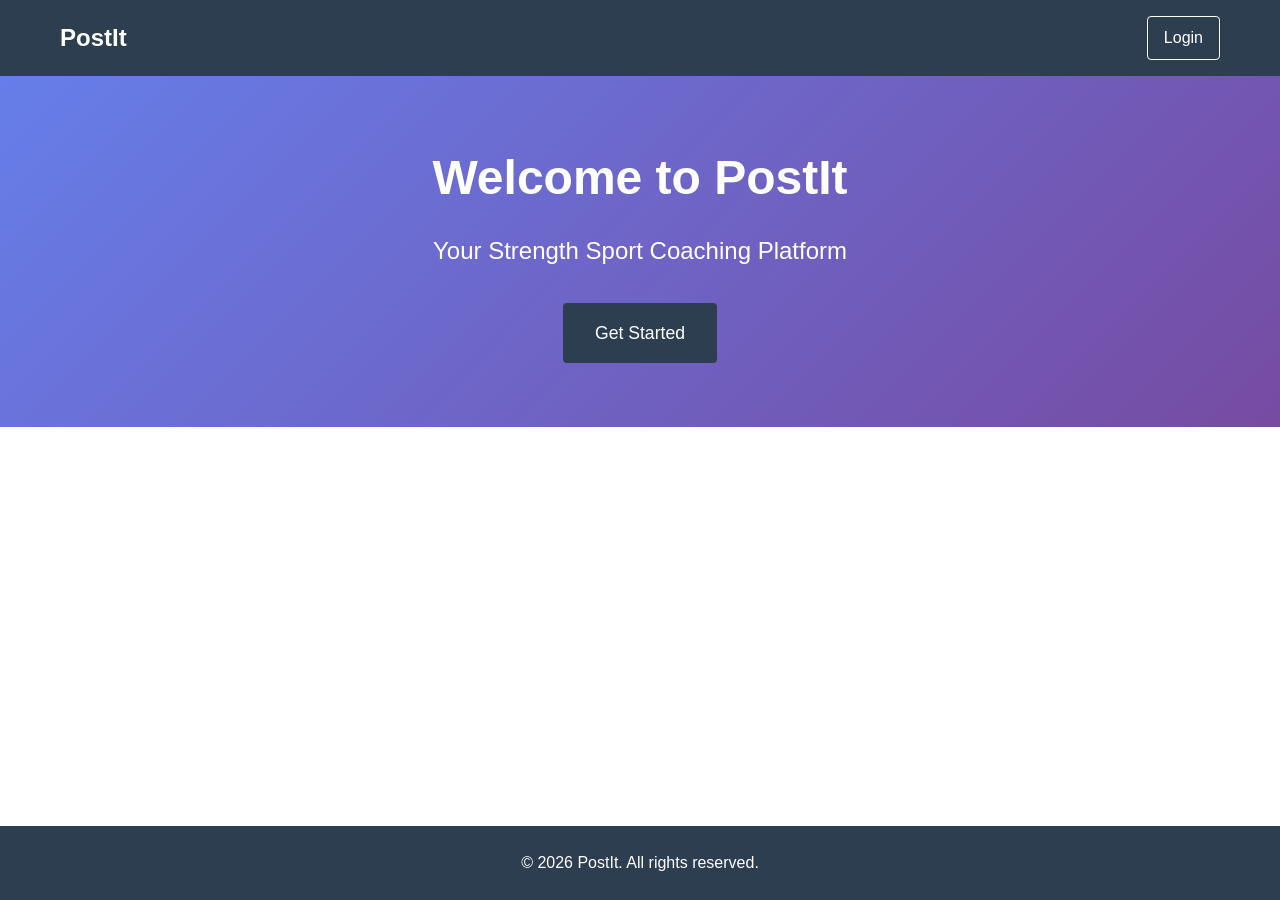
<file: index.html>
<!DOCTYPE html>
<html lang="en">
<head>
    <meta charset="UTF-8">
    <meta name="viewport" content="width=device-width, initial-scale=1.0">
    <title>PostIt - Strength Sport Coaching</title>
    <link rel="stylesheet" href="styles.css">
</head>
<body>
    <header>
        <nav class="navbar">
            <div class="container">
                <div class="logo">
                    <h1>PostIt</h1>
                </div>
                <div class="nav-links">
                    <a href="login.html" class="btn-login">Login</a>
                </div>
            </div>
        </nav>
    </header>

    <main>
        <section class="hero">
            <div class="container">
                <h2>Welcome to PostIt</h2>
                <p>Your Strength Sport Coaching Platform</p>
                <a href="login.html" class="btn-primary">Get Started</a>
            </div>
        </section>
    </main>

    <footer>
        <div class="container">
            <p>&copy; 2026 PostIt. All rights reserved.</p>
        </div>
    </footer>
</body>
</html>
</file>
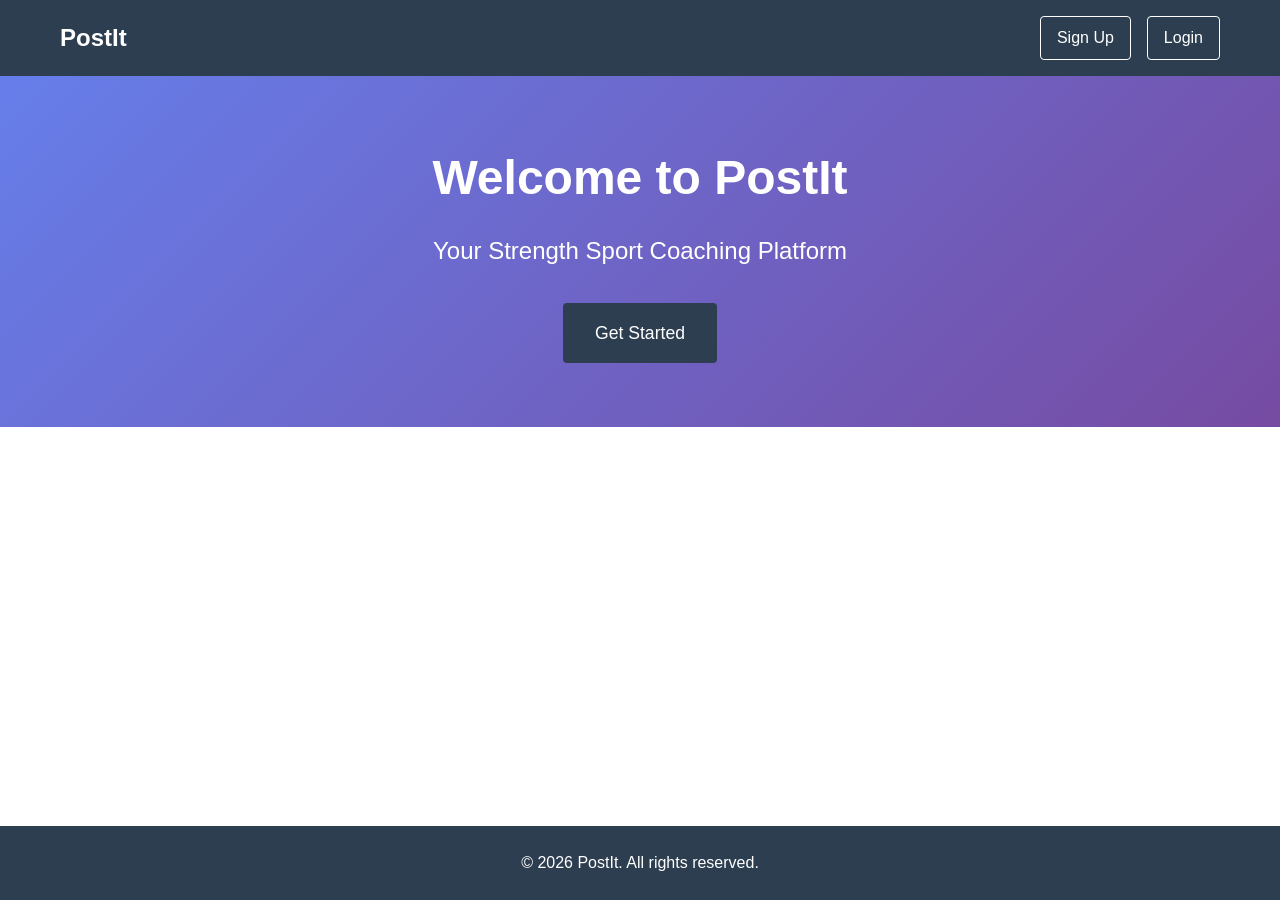
<file: public/index.html>
<!DOCTYPE html>
<html lang="en">
<head>
    <meta charset="UTF-8">
    <meta name="viewport" content="width=device-width, initial-scale=1.0">
    <title>PostIt - Strength Sport Coaching</title>
    <link rel="stylesheet" href="styles.css">
</head>
<body>
    <header>
        <nav class="navbar">
            <div class="container">
                <div class="logo">
                    <h1>PostIt</h1>
                </div>
                <div class="nav-links">
                    <a href="signup.html" class="btn-login">Sign Up</a>
                    <a href="login.html" class="btn-login">Login</a>
                </div>
            </div>
        </nav>
    </header>

    <main>
        <section class="hero">
            <div class="container">
                <h2>Welcome to PostIt</h2>
                <p>Your Strength Sport Coaching Platform</p>
                <a href="signup.html" class="btn-primary">Get Started</a>
            </div>
        </section>
    </main>

    <footer>
        <div class="container">
            <p>&copy; 2026 PostIt. All rights reserved.</p>
        </div>
    </footer>
</body>
</html>
</file>
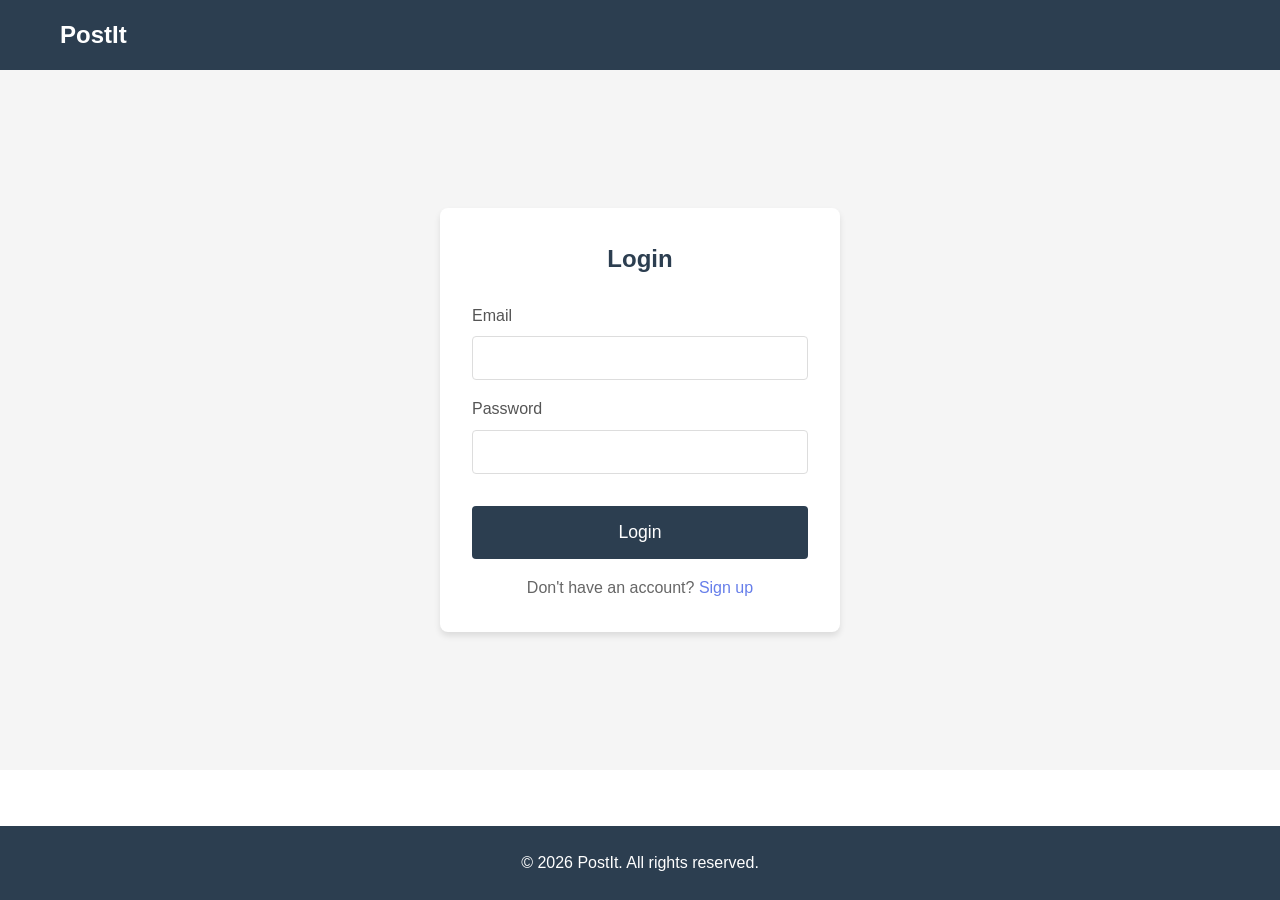
<file: login.html>
<!DOCTYPE html>
<html lang="en">
<head>
    <meta charset="UTF-8">
    <meta name="viewport" content="width=device-width, initial-scale=1.0">
    <title>Login - PostIt</title>
    <link rel="stylesheet" href="styles.css">
</head>
<body>
    <header>
        <nav class="navbar">
            <div class="container">
                <div class="logo">
                    <a href="index.html"><h1>PostIt</h1></a>
                </div>
            </div>
        </nav>
    </header>

    <main>
        <section class="login-section">
            <div class="login-container">
                <h2>Login</h2>
                <form id="loginForm" class="login-form">
                    <div class="form-group">
                        <label for="email">Email</label>
                        <input type="email" id="email" name="email" required>
                    </div>
                    <div class="form-group">
                        <label for="password">Password</label>
                        <input type="password" id="password" name="password" required>
                    </div>
                    <button type="submit" class="btn-primary">Login</button>
                </form>
                <p class="signup-link">Don't have an account? <a href="#">Sign up</a></p>
            </div>
        </section>
    </main>

    <footer>
        <div class="container">
            <p>&copy; 2026 PostIt. All rights reserved.</p>
        </div>
    </footer>

    <script src="login.js"></script>
</body>
</html>
</file>
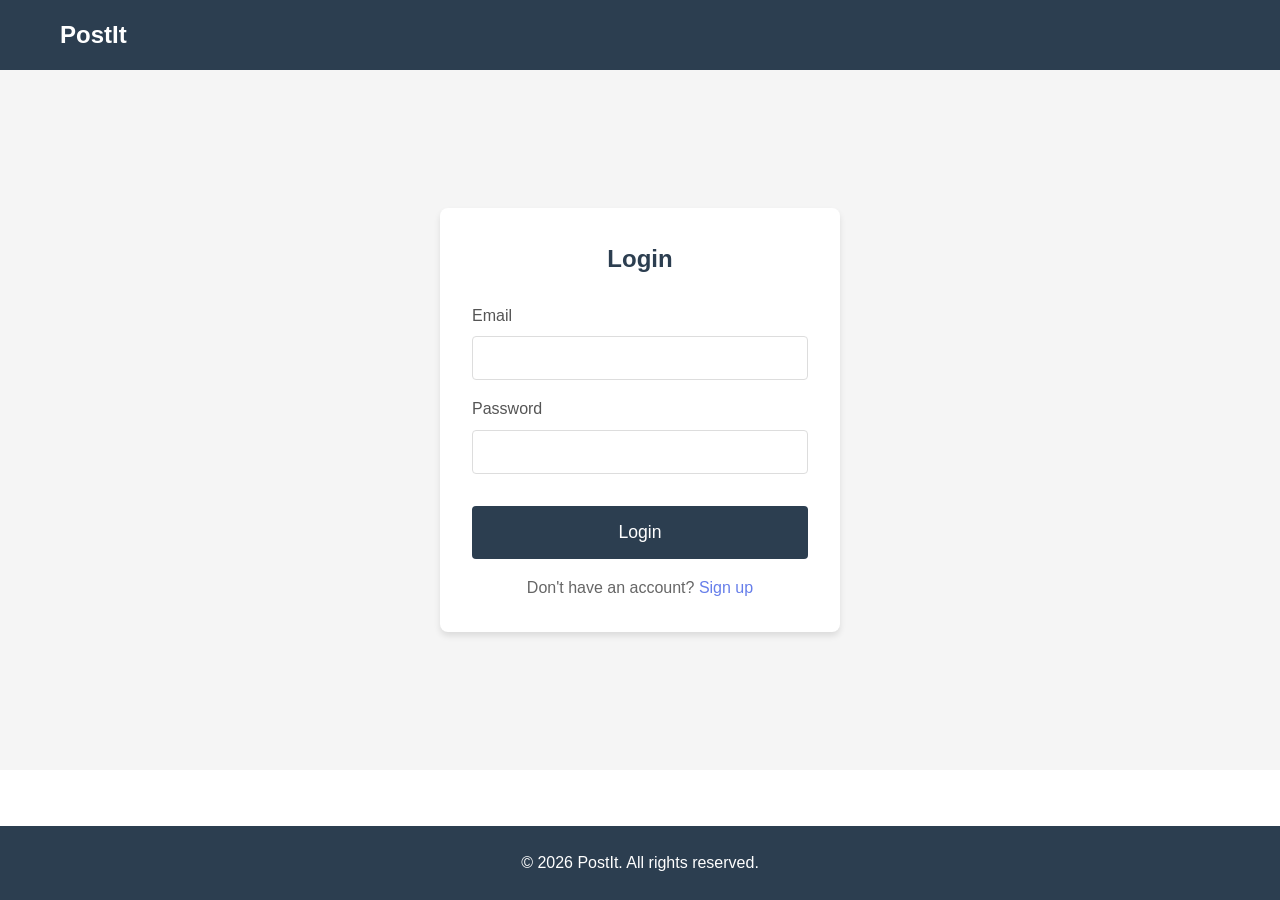
<file: public/athlete-dashboard.html>
<!DOCTYPE html>
<html lang="en">
<head>
    <meta charset="UTF-8">
    <meta name="viewport" content="width=device-width, initial-scale=1.0">
    <title>Athlete Dashboard - PostIt</title>
    <link rel="stylesheet" href="styles.css">
</head>
<body>
    <header>
        <nav class="navbar">
            <div class="container">
                <div class="logo">
                    <h1>PostIt - Athlete</h1>
                </div>
                <div class="nav-links">
                    <span id="userName"></span>
                    <button id="logoutBtn" class="btn-logout" style="background: #e74c3c; color: white; border: none; padding: 0.5rem 1rem; border-radius: 4px; cursor: pointer; margin-left: 1rem;">Logout</button>
                </div>
            </div>
        </nav>
    </header>

    <main>
        <section class="hero">
            <div class="container">
                <h2>Athlete Dashboard</h2>
                <p>Welcome to your training dashboard!</p>
                <div style="background: white; padding: 2rem; border-radius: 8px; margin-top: 2rem;">
                    <p style="color: #7f8c8d; font-style: italic;">This page will display your training programs, progress, and feedback.</p>
                </div>
            </div>
        </section>
    </main>

    <footer>
        <div class="container">
            <p>&copy; 2026 PostIt. All rights reserved.</p>
        </div>
    </footer>

    <script>
        // Check authentication
        const authToken = localStorage.getItem('auth_token');
        const user = JSON.parse(localStorage.getItem('user') || '{}');

        if (!authToken || !user.id) {
            window.location.href = 'login.html';
        }

        // Check if user has athlete role
        if (user.role !== 'athlete') {
            window.location.href = 'role-selection.html';
        }

        // Display user name
        document.getElementById('userName').textContent = user.name;

        // Logout functionality
        document.getElementById('logoutBtn').addEventListener('click', async function() {
            try {
                await fetch('/api/logout', {
                    method: 'POST',
                    headers: {
                        'Authorization': `Bearer ${authToken}`,
                        'Accept': 'application/json'
                    }
                });
            } catch (error) {
                console.error('Logout error:', error);
            }

            localStorage.removeItem('auth_token');
            localStorage.removeItem('user');
            window.location.href = 'login.html';
        });
    </script>
</body>
</html>
</file>
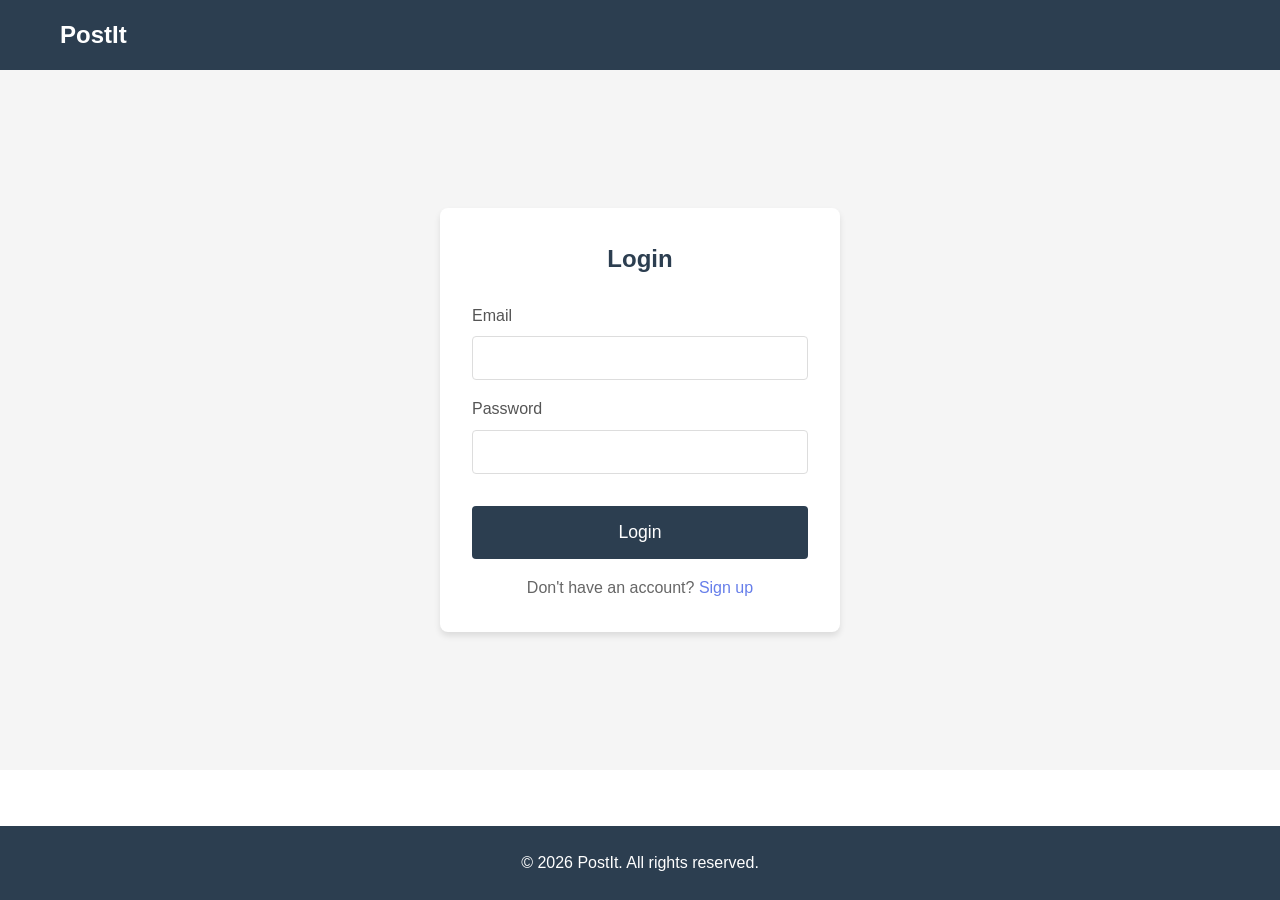
<file: public/coach-athletes.html>
<!DOCTYPE html>
<html lang="en">
<head>
    <meta charset="UTF-8">
    <meta name="viewport" content="width=device-width, initial-scale=1.0">
    <title>Athletes - PostIt</title>
    <link rel="stylesheet" href="styles.css">
    <link rel="stylesheet" href="coach-styles.css">
</head>
<body>
    <header>
        <nav class="navbar">
            <div class="container">
                <div class="logo">
                    <h1>PostIt - Coach</h1>
                </div>
                <div class="nav-links">
                    <span id="userName"></span>
                    <button id="logoutBtn" class="btn-logout">Logout</button>
                </div>
            </div>
        </nav>
    </header>

    <div class="dashboard-container">
        <aside class="sidebar">
            <nav class="sidebar-nav">
                <a href="coach-dashboard.html" class="nav-item">
                    <span>Overview</span>
                </a>
                <a href="coach-athletes.html" class="nav-item active">
                    <span>Athletes</span>
                </a>
                <a href="coach-programs.html" class="nav-item">
                    <span>Program Templates</span>
                </a>
                <a href="coach-exercises.html" class="nav-item">
                    <span>Exercises</span>
                </a>
            </nav>
        </aside>

        <main class="main-content">
            <div class="content-header">
                <h2>Athletes Management</h2>
            </div>

            <div class="dashboard-card">
                <p class="placeholder-text">This page will allow you to manage your athletes.</p>
                <p class="placeholder-text">Features to be implemented:</p>
                <ul>
                    <li>View all athletes</li>
                    <li>Add new athletes</li>
                    <li>Edit athlete information</li>
                    <li>Assign programs to athletes</li>
                    <li>View athlete progress</li>
                </ul>
            </div>
        </main>
    </div>

    <footer>
        <div class="container">
            <p>&copy; 2026 PostIt. All rights reserved.</p>
        </div>
    </footer>

    <script src="coach-base.js"></script>
</body>
</html>
</file>
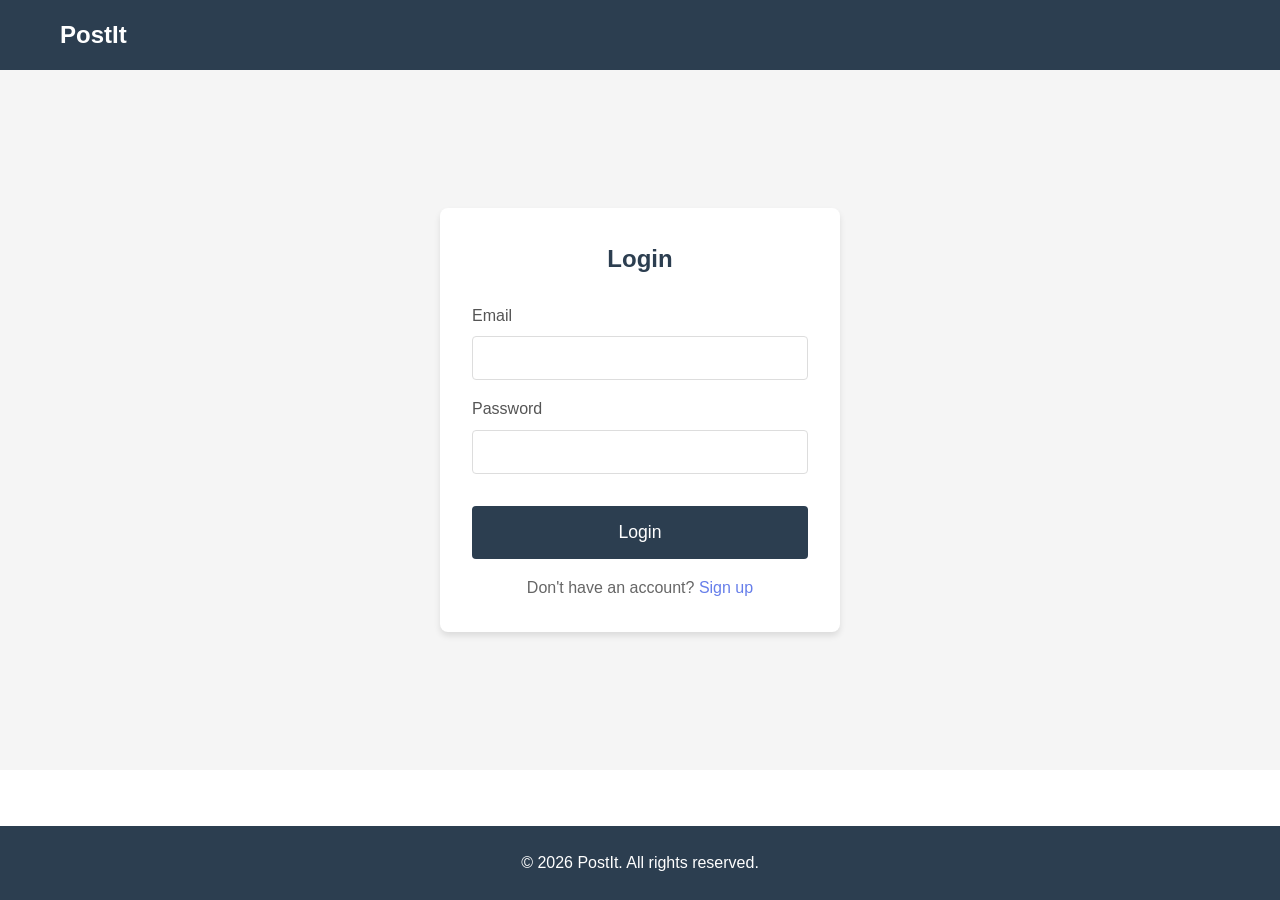
<file: public/coach-dashboard.html>
<!DOCTYPE html>
<html lang="en">
<head>
    <meta charset="UTF-8">
    <meta name="viewport" content="width=device-width, initial-scale=1.0">
    <title>Coach Dashboard - PostIt</title>
    <link rel="stylesheet" href="styles.css">
    <link rel="stylesheet" href="coach-styles.css">
</head>
<body>
    <header>
        <nav class="navbar">
            <div class="container">
                <div class="logo">
                    <h1>PostIt - Coach</h1>
                </div>
                <div class="nav-links">
                    <span id="userName"></span>
                    <button id="logoutBtn" class="btn-logout">Logout</button>
                </div>
            </div>
        </nav>
    </header>

    <div class="dashboard-container">
        <aside class="sidebar">
            <nav class="sidebar-nav">
                <a href="coach-dashboard.html" class="nav-item active">
                    <span>Overview</span>
                </a>
                <a href="coach-athletes.html" class="nav-item">
                    <span>Athletes</span>
                </a>
                <a href="coach-programs.html" class="nav-item">
                    <span>Program Templates</span>
                </a>
                <a href="coach-exercises.html" class="nav-item">
                    <span>Exercises</span>
                </a>
            </nav>
        </aside>

        <main class="main-content">
            <div class="content-header">
                <h2>Coach Overview</h2>
            </div>

            <div class="dashboard-grid">
                <div class="dashboard-card">
                    <h3>Programs Nearly Done</h3>
                    <p class="placeholder-text">This section will show programs that are close to completion.</p>
                    <div class="placeholder-content">
                        <!-- Content will be populated via JavaScript -->
                    </div>
                </div>

                <div class="dashboard-card">
                    <h3>Athletes Waiting for Feedback</h3>
                    <p class="placeholder-text">This section will show athletes who are waiting for your feedback.</p>
                    <div class="placeholder-content">
                        <!-- Content will be populated via JavaScript -->
                    </div>
                </div>

                <div class="dashboard-card">
                    <h3>Performance Deviations</h3>
                    <p class="placeholder-text">This section will show athletes whose feedback differs significantly from the program.</p>
                    <div class="placeholder-content">
                        <!-- Content will be populated via JavaScript -->
                    </div>
                </div>
            </div>
        </main>
    </div>

    <footer>
        <div class="container">
            <p>&copy; 2026 PostIt. All rights reserved.</p>
        </div>
    </footer>

    <script src="coach-dashboard.js"></script>
</body>
</html>
</file>
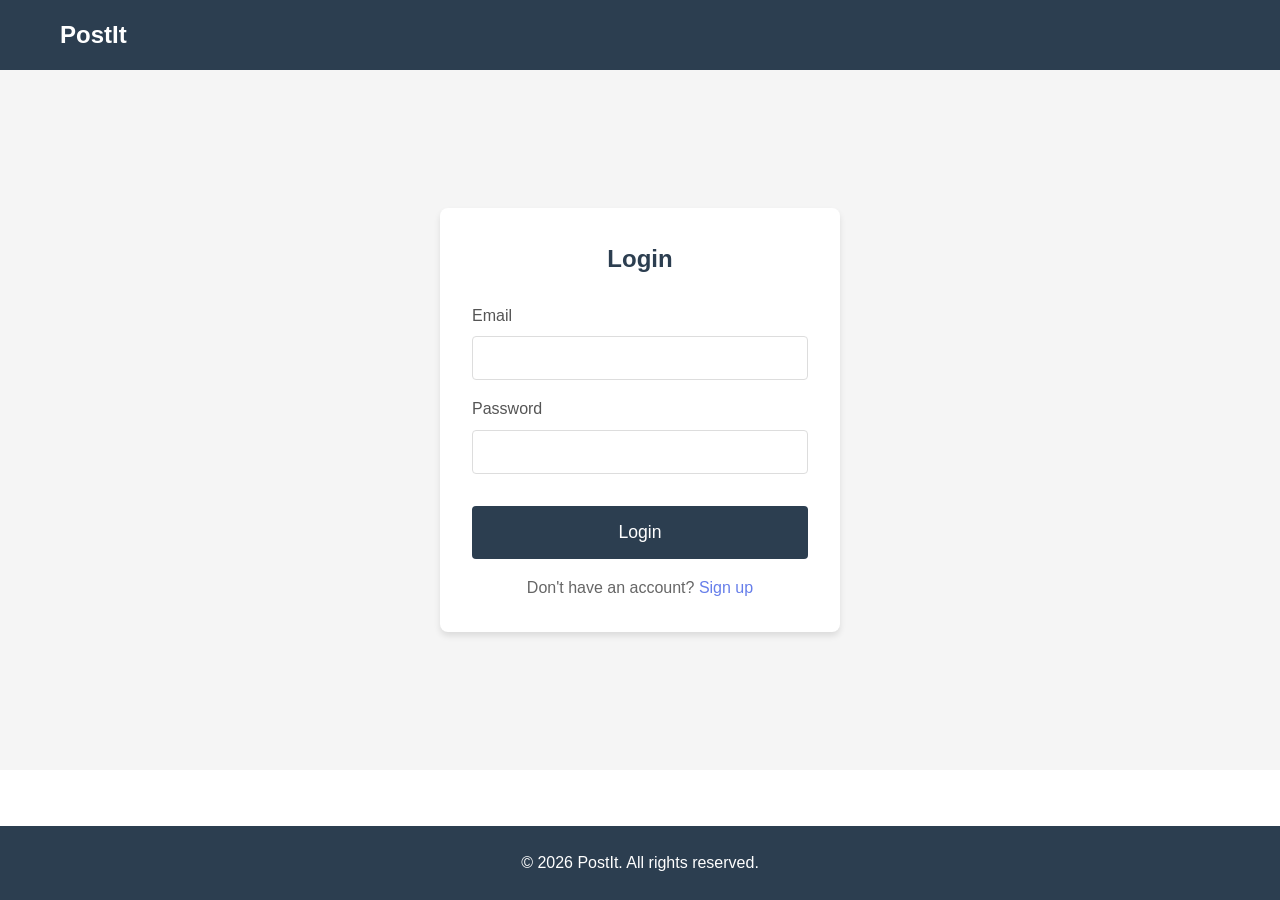
<file: public/coach-exercises.html>
<!DOCTYPE html>
<html lang="en">
<head>
    <meta charset="UTF-8">
    <meta name="viewport" content="width=device-width, initial-scale=1.0">
    <title>Exercises - PostIt</title>
    <link rel="stylesheet" href="styles.css">
    <link rel="stylesheet" href="coach-styles.css">
    <style>
        /* ---- Exercises page specific styles ---- */
        .exercises-toolbar {
            display: flex;
            justify-content: space-between;
            align-items: center;
            margin-bottom: 1.5rem;
            gap: 1rem;
            flex-wrap: wrap;
        }
        .exercises-toolbar input[type="search"] {
            flex: 1;
            min-width: 200px;
            padding: 0.5rem 0.75rem;
            border: 1px solid #ddd;
            border-radius: 4px;
            font-size: 0.95rem;
        }
        .exercises-table-wrapper {
            overflow-x: auto;
        }
        .exercises-table {
            width: 100%;
            border-collapse: collapse;
        }
        .exercises-table th,
        .exercises-table td {
            padding: 0.85rem 1rem;
            text-align: left;
            border-bottom: 1px solid #eee;
            vertical-align: top;
        }
        .exercises-table th {
            background: #f8f9fa;
            font-weight: 600;
            color: #2c3e50;
            white-space: nowrap;
        }
        .exercises-table tr:hover {
            background: #f9f9f9;
        }
        .tag {
            display: inline-block;
            background: #e8f4fd;
            color: #2980b9;
            border-radius: 4px;
            padding: 0.15rem 0.45rem;
            font-size: 0.8rem;
            margin: 0.1rem;
        }
        .tag-variation {
            background: #eafaf1;
            color: #27ae60;
        }
        .tag-type {
            background: #fef9e7;
            color: #d68910;
        }
        .actions-cell {
            white-space: nowrap;
        }
        .btn-sm {
            padding: 0.3rem 0.65rem;
            border: none;
            border-radius: 4px;
            cursor: pointer;
            font-size: 0.8rem;
            margin-right: 0.3rem;
            transition: opacity 0.2s;
        }
        .btn-sm:hover { opacity: 0.85; }
        .btn-edit-ex  { background: #3498db; color: white; }
        .btn-duplicate { background: #9b59b6; color: white; }
        .btn-delete-ex { background: #e74c3c; color: white; }

        /* ---- Modal ---- */
        .modal-overlay {
            display: none;
            position: fixed;
            inset: 0;
            background: rgba(0,0,0,0.45);
            z-index: 1000;
            align-items: center;
            justify-content: center;
        }
        .modal-overlay.open { display: flex; }
        .modal {
            background: white;
            border-radius: 8px;
            padding: 2rem;
            width: 100%;
            max-width: 680px;
            max-height: 90vh;
            overflow-y: auto;
            box-shadow: 0 8px 32px rgba(0,0,0,0.18);
        }
        .modal-header {
            display: flex;
            justify-content: space-between;
            align-items: center;
            margin-bottom: 1.5rem;
        }
        .modal-header h3 { margin: 0; }
        .modal-close {
            background: none;
            border: none;
            font-size: 1.5rem;
            cursor: pointer;
            color: #666;
            line-height: 1;
        }
        .form-group {
            margin-bottom: 1.1rem;
        }
        .form-group label {
            display: block;
            font-weight: 600;
            margin-bottom: 0.35rem;
            font-size: 0.9rem;
            color: #2c3e50;
        }
        .form-group input,
        .form-group select,
        .form-group textarea {
            width: 100%;
            padding: 0.5rem 0.75rem;
            border: 1px solid #ddd;
            border-radius: 4px;
            font-size: 0.9rem;
            font-family: inherit;
        }
        .form-group textarea { resize: vertical; min-height: 70px; }
        .form-row {
            display: grid;
            grid-template-columns: 1fr 1fr;
            gap: 1rem;
        }
        .variations-section { margin-top: 1.5rem; }
        .variations-section h4 {
            margin-bottom: 0.75rem;
            color: #2c3e50;
            font-size: 0.95rem;
        }
        .variation-item {
            border: 1px solid #eee;
            border-radius: 6px;
            padding: 0.85rem;
            margin-bottom: 0.6rem;
            background: #fafafa;
            position: relative;
        }
        .variation-item .remove-variation {
            position: absolute;
            top: 0.5rem;
            right: 0.5rem;
            background: none;
            border: none;
            color: #e74c3c;
            font-size: 1.1rem;
            cursor: pointer;
            line-height: 1;
        }
        .btn-add-variation {
            background: #eafaf1;
            color: #27ae60;
            border: 1px dashed #27ae60;
            border-radius: 4px;
            padding: 0.45rem 1rem;
            cursor: pointer;
            font-size: 0.88rem;
            width: 100%;
            margin-top: 0.25rem;
        }
        .modal-footer {
            display: flex;
            justify-content: flex-end;
            gap: 0.75rem;
            margin-top: 1.5rem;
        }
        .btn-cancel {
            background: #ecf0f1;
            color: #666;
            border: none;
            padding: 0.55rem 1.2rem;
            border-radius: 4px;
            cursor: pointer;
        }
        .btn-save {
            background: #3498db;
            color: white;
            border: none;
            padding: 0.55rem 1.2rem;
            border-radius: 4px;
            cursor: pointer;
        }
        .error-msg {
            color: #e74c3c;
            font-size: 0.85rem;
            margin-top: 0.25rem;
        }
        .empty-state {
            text-align: center;
            padding: 3rem;
            color: #95a5a6;
        }
        /* body-parts multi-select as tag input */
        .body-parts-input-wrapper {
            display: flex;
            flex-wrap: wrap;
            gap: 0.3rem;
            border: 1px solid #ddd;
            border-radius: 4px;
            padding: 0.4rem 0.5rem;
            cursor: text;
            min-height: 38px;
            align-items: center;
        }
        .body-parts-input-wrapper .tag-removable {
            display: inline-flex;
            align-items: center;
            gap: 0.25rem;
            background: #e8f4fd;
            color: #2980b9;
            border-radius: 4px;
            padding: 0.1rem 0.4rem;
            font-size: 0.82rem;
        }
        .tag-removable button {
            background: none;
            border: none;
            color: #2980b9;
            cursor: pointer;
            padding: 0;
            font-size: 0.9rem;
            line-height: 1;
        }
        .body-parts-input-wrapper input {
            border: none !important;
            outline: none !important;
            padding: 0.1rem !important;
            flex: 1;
            min-width: 80px;
            font-size: 0.88rem;
        }
        /* Confirm delete */
        .confirm-modal { max-width: 400px; }
        .confirm-modal p { margin: 0.5rem 0 1.5rem; }
    </style>
</head>
<body>
    <header>
        <nav class="navbar">
            <div class="container">
                <div class="logo">
                    <h1>PostIt - Coach</h1>
                </div>
                <div class="nav-links">
                    <span id="userName"></span>
                    <button id="logoutBtn" class="btn-logout">Logout</button>
                </div>
            </div>
        </nav>
    </header>

    <div class="dashboard-container">
        <aside class="sidebar">
            <nav class="sidebar-nav">
                <a href="coach-dashboard.html" class="nav-item">
                    <span>Overview</span>
                </a>
                <a href="coach-athletes.html" class="nav-item">
                    <span>Athletes</span>
                </a>
                <a href="coach-programs.html" class="nav-item">
                    <span>Program Templates</span>
                </a>
                <a href="coach-exercises.html" class="nav-item active">
                    <span>Exercises</span>
                </a>
            </nav>
        </aside>

        <main class="main-content">
            <div class="content-header">
                <h2>Exercise Library</h2>
            </div>

            <div class="dashboard-card">
                <div class="exercises-toolbar">
                    <input type="search" id="searchInput" placeholder="Search exercises…" aria-label="Search exercises">
                    <button class="btn-primary" id="btnCreate">+ New Exercise</button>
                </div>

                <div class="exercises-table-wrapper">
                    <table class="exercises-table" id="exercisesTable">
                        <thead>
                            <tr>
                                <th>Name</th>
                                <th>Equipment</th>
                                <th>Body Parts</th>
                                <th>Type</th>
                                <th>Variations</th>
                                <th>Description</th>
                                <th>Actions</th>
                            </tr>
                        </thead>
                        <tbody id="exercisesBody">
                            <tr><td colspan="7" class="empty-state">Loading…</td></tr>
                        </tbody>
                    </table>
                </div>
            </div>
        </main>
    </div>

    <footer>
        <div class="container">
            <p>&copy; 2026 PostIt. All rights reserved.</p>
        </div>
    </footer>

    <!-- Create / Edit Modal -->
    <div class="modal-overlay" id="exerciseModal" role="dialog" aria-modal="true" aria-labelledby="modalTitle">
        <div class="modal">
            <div class="modal-header">
                <h3 id="modalTitle">New Exercise</h3>
                <button class="modal-close" id="modalClose" aria-label="Close">&times;</button>
            </div>
            <form id="exerciseForm" novalidate>
                <input type="hidden" id="exerciseId">
                <div class="form-row">
                    <div class="form-group">
                        <label for="fieldName">Name *</label>
                        <input type="text" id="fieldName" placeholder="e.g. Back Squat" required>
                        <div class="error-msg" id="errName"></div>
                    </div>
                    <div class="form-group">
                        <label for="fieldEquipment">Equipment</label>
                        <input type="text" id="fieldEquipment" placeholder="e.g. Barbell" list="equipmentList" autocomplete="off">
                        <datalist id="equipmentList">
                            <option value="Barbell">
                            <option value="Dumbbell">
                            <option value="Kettlebell">
                            <option value="Machine">
                            <option value="Cable">
                            <option value="Resistance Band">
                            <option value="Bodyweight">
                            <option value="Medicine Ball">
                            <option value="TRX/Suspension">
                            <option value="Pull-up Bar">
                            <option value="Bench">
                            <option value="Box/Step">
                            <option value="Other">
                        </datalist>
                    </div>
                </div>
                <div class="form-row">
                    <div class="form-group">
                        <label for="fieldType">Type</label>
                        <select id="fieldType">
                            <option value="">— select —</option>
                            <option value="weight">Weight</option>
                            <option value="time">Time</option>
                            <option value="reps">Reps</option>
                            <option value="distance">Distance</option>
                            <option value="bodyweight">Bodyweight</option>
                            <option value="other">Other</option>
                        </select>
                    </div>
                    <div class="form-group">
                        <label>Body Parts</label>
                        <div class="body-parts-input-wrapper" id="bodyPartsWrapper">
                            <input type="text" id="bodyPartsInput" placeholder="Type and press Enter…" autocomplete="off" list="bodyPartsList">
                        </div>
                        <datalist id="bodyPartsList">
                            <option value="Chest">
                            <option value="Back">
                            <option value="Shoulders">
                            <option value="Biceps">
                            <option value="Triceps">
                            <option value="Forearms">
                            <option value="Abs">
                            <option value="Obliques">
                            <option value="Lower Back">
                            <option value="Quadriceps">
                            <option value="Hamstrings">
                            <option value="Glutes">
                            <option value="Calves">
                            <option value="Hip Flexors">
                            <option value="Adductors">
                            <option value="Abductors">
                            <option value="Full Body">
                            <option value="Core">
                            <option value="Legs">
                            <option value="Arms">
                        </datalist>
                    </div>
                </div>
                <div class="form-group">
                    <label for="fieldDescription">Description</label>
                    <textarea id="fieldDescription" placeholder="Describe the exercise…"></textarea>
                </div>

                <div class="variations-section">
                    <h4>Variations</h4>
                    <div id="variationsContainer"></div>
                    <button type="button" class="btn-add-variation" id="btnAddVariation">+ Add Variation</button>
                </div>

                <div class="modal-footer">
                    <button type="button" class="btn-cancel" id="btnModalCancel">Cancel</button>
                    <button type="submit" class="btn-save" id="btnSave">Save Exercise</button>
                </div>
            </form>
        </div>
    </div>

    <!-- Confirm Delete Modal -->
    <div class="modal-overlay" id="confirmModal" role="dialog" aria-modal="true">
        <div class="modal confirm-modal">
            <div class="modal-header">
                <h3>Delete Exercise</h3>
                <button class="modal-close" id="confirmClose" aria-label="Close">&times;</button>
            </div>
            <p>Are you sure you want to delete <strong id="confirmName"></strong>? This action cannot be undone.</p>
            <div class="modal-footer">
                <button class="btn-cancel" id="btnConfirmCancel">Cancel</button>
                <button class="btn-delete-ex btn-sm" id="btnConfirmDelete" style="padding:0.55rem 1.2rem;font-size:1rem;">Delete</button>
            </div>
        </div>
    </div>

    <script src="coach-base.js"></script>
    <script src="coach-exercises.js"></script>
</body>
</html>
</file>
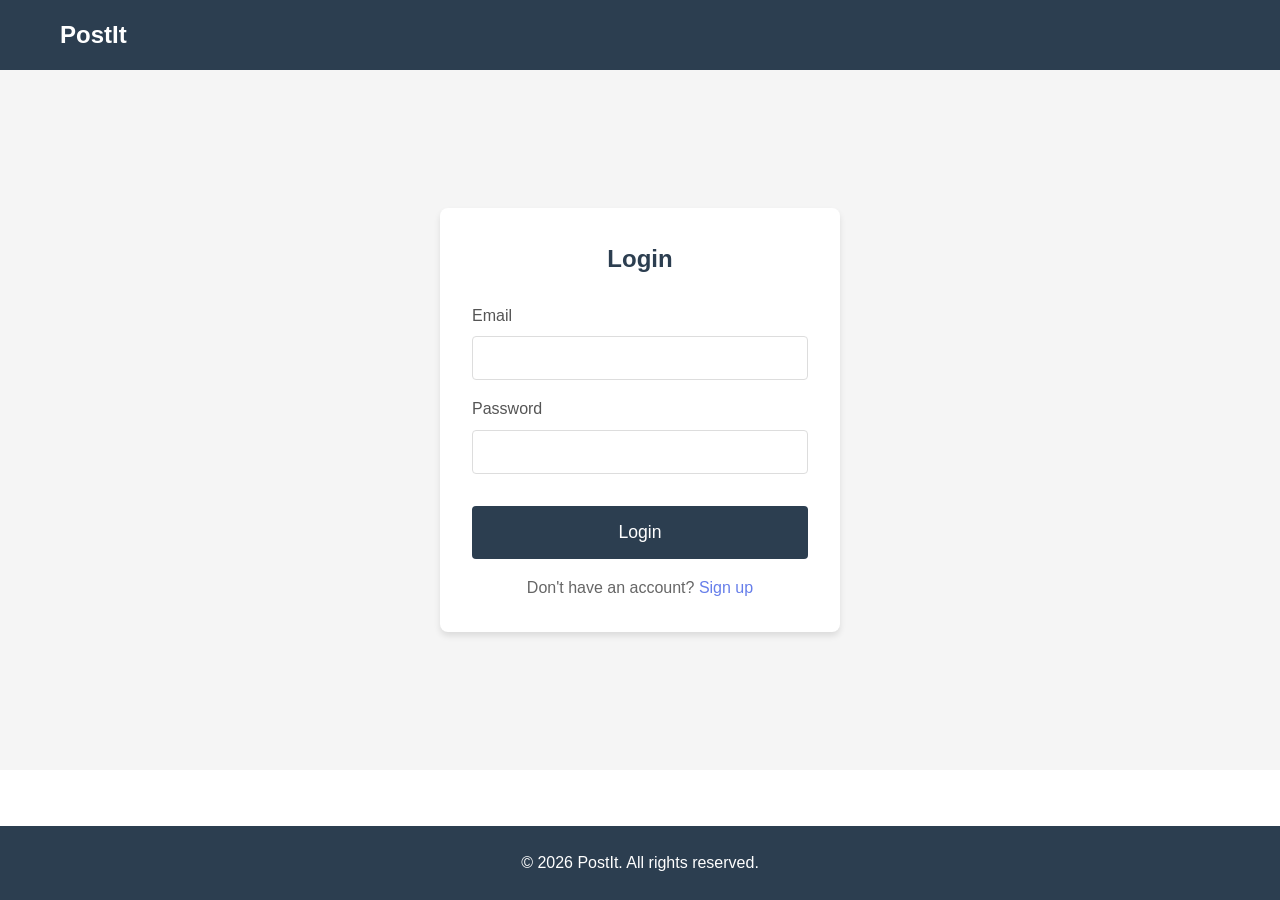
<file: public/coach-programs.html>
<!DOCTYPE html>
<html lang="en">
<head>
    <meta charset="UTF-8">
    <meta name="viewport" content="width=device-width, initial-scale=1.0">
    <title>Program Templates - PostIt</title>
    <link rel="stylesheet" href="styles.css">
    <link rel="stylesheet" href="coach-styles.css">
</head>
<body>
    <header>
        <nav class="navbar">
            <div class="container">
                <div class="logo">
                    <h1>PostIt - Coach</h1>
                </div>
                <div class="nav-links">
                    <span id="userName"></span>
                    <button id="logoutBtn" class="btn-logout">Logout</button>
                </div>
            </div>
        </nav>
    </header>

    <div class="dashboard-container">
        <aside class="sidebar">
            <nav class="sidebar-nav">
                <a href="coach-dashboard.html" class="nav-item">
                    <span>Overview</span>
                </a>
                <a href="coach-athletes.html" class="nav-item">
                    <span>Athletes</span>
                </a>
                <a href="coach-programs.html" class="nav-item active">
                    <span>Program Templates</span>
                </a>
                <a href="coach-exercises.html" class="nav-item">
                    <span>Exercises</span>
                </a>
            </nav>
        </aside>

        <main class="main-content">
            <div class="content-header">
                <h2>Program Templates</h2>
            </div>

            <div class="dashboard-card">
                <p class="placeholder-text">This page will allow you to manage program templates.</p>
                <p class="placeholder-text">Features to be implemented:</p>
                <ul>
                    <li>View all program templates</li>
                    <li>Create new program templates</li>
                    <li>Edit existing templates</li>
                    <li>Duplicate templates</li>
                    <li>Delete templates</li>
                    <li>Assign templates to athletes</li>
                </ul>
            </div>
        </main>
    </div>

    <footer>
        <div class="container">
            <p>&copy; 2026 PostIt. All rights reserved.</p>
        </div>
    </footer>

    <script src="coach-base.js"></script>
</body>
</html>
</file>
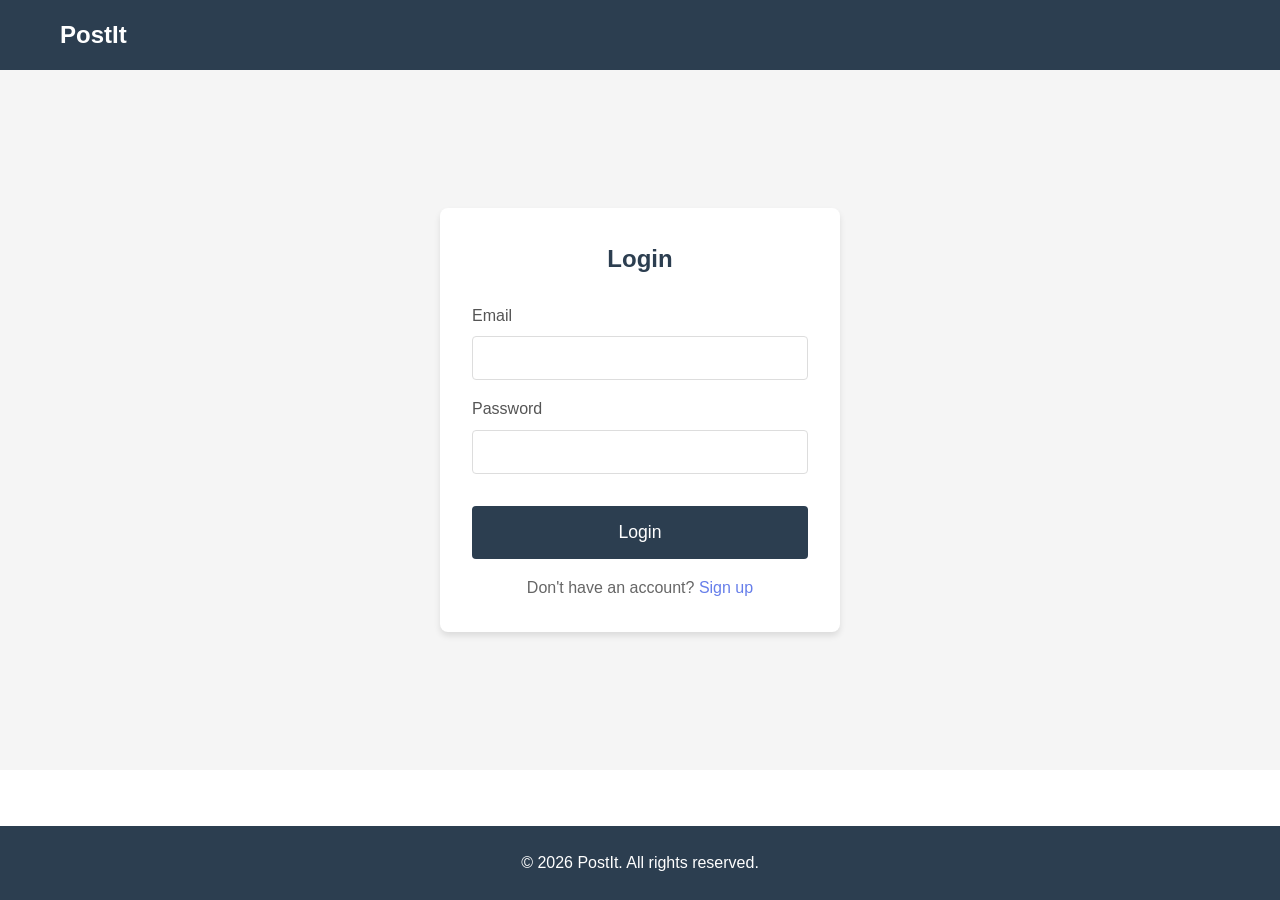
<file: public/login.html>
<!DOCTYPE html>
<html lang="en">
<head>
    <meta charset="UTF-8">
    <meta name="viewport" content="width=device-width, initial-scale=1.0">
    <title>Login - PostIt</title>
    <link rel="stylesheet" href="styles.css">
</head>
<body>
    <header>
        <nav class="navbar">
            <div class="container">
                <div class="logo">
                    <a href="index.html"><h1>PostIt</h1></a>
                </div>
            </div>
        </nav>
    </header>

    <main>
        <section class="login-section">
            <div class="login-container">
                <h2>Login</h2>
                <form id="loginForm" class="login-form">
                    <div class="form-group">
                        <label for="email">Email</label>
                        <input type="email" id="email" name="email" required>
                    </div>
                    <div class="form-group">
                        <label for="password">Password</label>
                        <input type="password" id="password" name="password" required>
                    </div>
                    <button type="submit" class="btn-primary">Login</button>
                </form>
                <p class="signup-link">Don't have an account? <a href="signup.html">Sign up</a></p>
            </div>
        </section>
    </main>

    <footer>
        <div class="container">
            <p>&copy; 2026 PostIt. All rights reserved.</p>
        </div>
    </footer>

    <script src="login.js"></script>
</body>
</html>
</file>
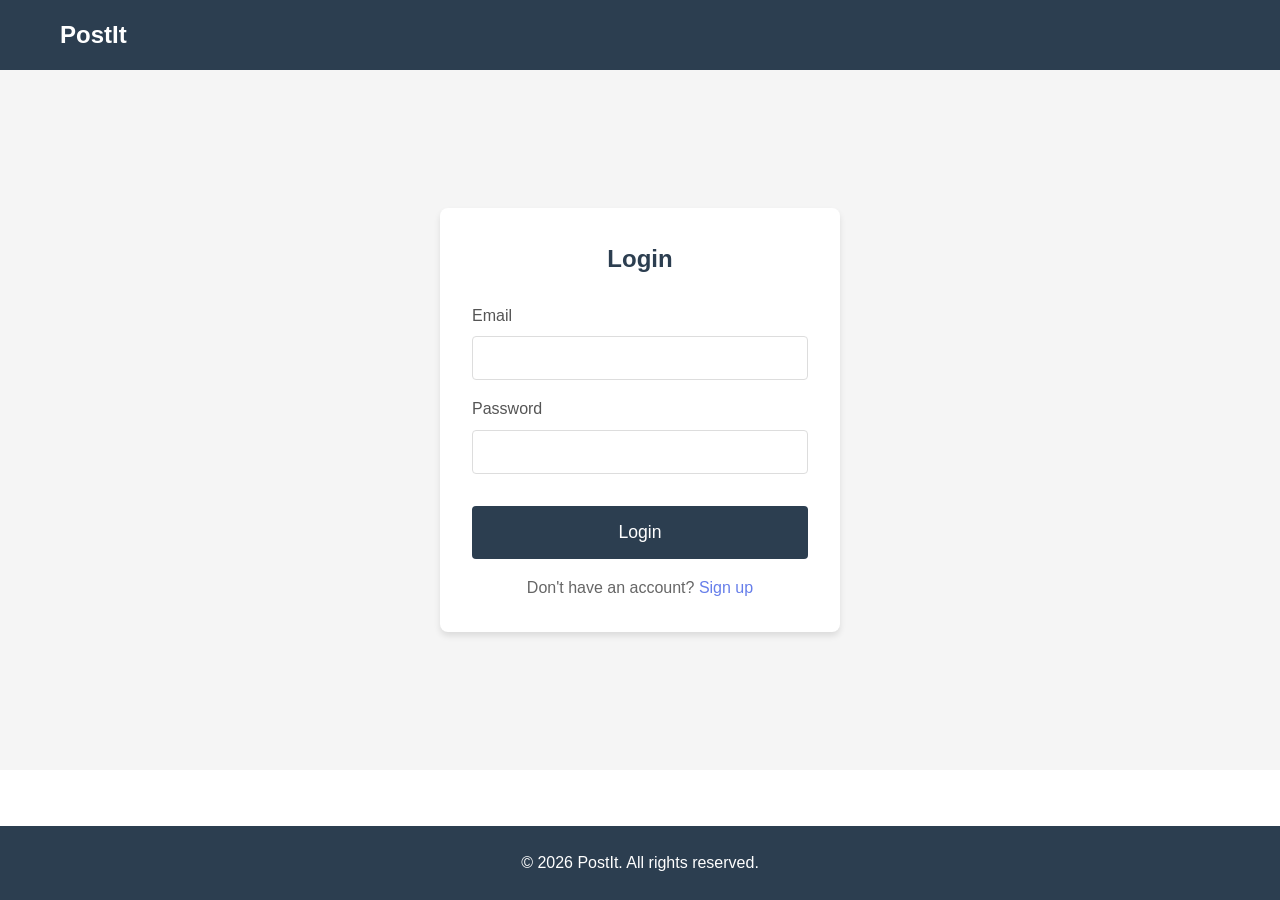
<file: public/role-selection.html>
<!DOCTYPE html>
<html lang="en">
<head>
    <meta charset="UTF-8">
    <meta name="viewport" content="width=device-width, initial-scale=1.0">
    <title>Choose Your Role - PostIt</title>
    <link rel="stylesheet" href="styles.css">
</head>
<body>
    <header>
        <nav class="navbar">
            <div class="container">
                <div class="logo">
                    <a href="index.html"><h1>PostIt</h1></a>
                </div>
            </div>
        </nav>
    </header>

    <main>
        <section class="login-section">
            <div class="login-container">
                <h2>Choose Your Role</h2>
                <p style="text-align: center; margin-bottom: 2rem; color: #666;">
                    How would you like to use PostIt today?
                </p>
                <div id="errorMessage" style="display: none; color: #e74c3c; margin-bottom: 1rem; padding: 0.75rem; background: #fadbd8; border-radius: 4px;"></div>
                <div class="role-selection">
                    <button id="athleteBtn" class="role-btn">
                        <h3>Athlete</h3>
                        <p>Track your training and progress</p>
                    </button>
                    <button id="coachBtn" class="role-btn">
                        <h3>Coach</h3>
                        <p>Manage athletes and programs</p>
                    </button>
                </div>
            </div>
        </section>
    </main>

    <footer>
        <div class="container">
            <p>&copy; 2026 PostIt. All rights reserved.</p>
        </div>
    </footer>

    <script src="role-selection.js"></script>
</body>
</html>
</file>
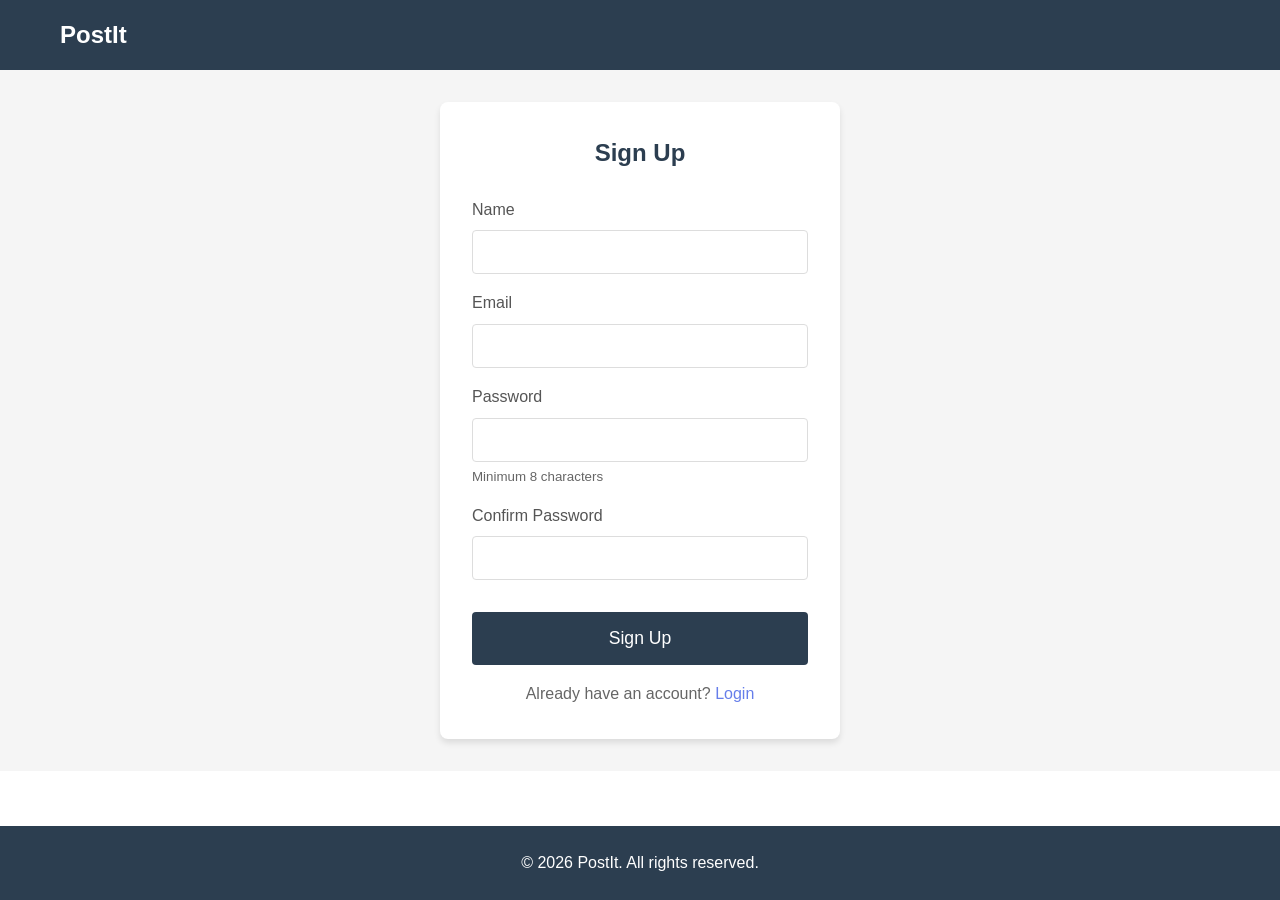
<file: public/signup.html>
<!DOCTYPE html>
<html lang="en">
<head>
    <meta charset="UTF-8">
    <meta name="viewport" content="width=device-width, initial-scale=1.0">
    <title>Sign Up - PostIt</title>
    <link rel="stylesheet" href="styles.css">
</head>
<body>
    <header>
        <nav class="navbar">
            <div class="container">
                <div class="logo">
                    <a href="index.html"><h1>PostIt</h1></a>
                </div>
            </div>
        </nav>
    </header>

    <main>
        <section class="login-section">
            <div class="login-container">
                <h2>Sign Up</h2>
                <div id="errorMessage" style="display: none; color: #e74c3c; margin-bottom: 1rem; padding: 0.75rem; background: #fadbd8; border-radius: 4px;"></div>
                <form id="signupForm" class="login-form">
                    <div class="form-group">
                        <label for="name">Name</label>
                        <input type="text" id="name" name="name" required>
                    </div>
                    <div class="form-group">
                        <label for="email">Email</label>
                        <input type="email" id="email" name="email" required>
                    </div>
                    <div class="form-group">
                        <label for="password">Password</label>
                        <input type="password" id="password" name="password" required minlength="8">
                        <small style="color: #666; margin-top: 0.25rem;">Minimum 8 characters</small>
                    </div>
                    <div class="form-group">
                        <label for="password_confirmation">Confirm Password</label>
                        <input type="password" id="password_confirmation" name="password_confirmation" required minlength="8">
                    </div>
                    <button type="submit" class="btn-primary">Sign Up</button>
                </form>
                <p class="signup-link">Already have an account? <a href="login.html">Login</a></p>
            </div>
        </section>
    </main>

    <footer>
        <div class="container">
            <p>&copy; 2026 PostIt. All rights reserved.</p>
        </div>
    </footer>

    <script src="signup.js"></script>
</body>
</html>
</file>
<file: styles.css>
* {
    margin: 0;
    padding: 0;
    box-sizing: border-box;
}

body {
    font-family: -apple-system, BlinkMacSystemFont, 'Segoe UI', Roboto, Oxygen, Ubuntu, Cantarell, sans-serif;
    line-height: 1.6;
    color: #333;
    min-height: 100vh;
    display: flex;
    flex-direction: column;
}

.container {
    max-width: 1200px;
    margin: 0 auto;
    padding: 0 20px;
}

/* Navigation */
.navbar {
    background-color: #2c3e50;
    color: white;
    padding: 1rem 0;
    box-shadow: 0 2px 4px rgba(0,0,0,0.1);
}

.navbar .container {
    display: flex;
    justify-content: space-between;
    align-items: center;
}

.logo h1 {
    font-size: 1.5rem;
    color: white;
}

.logo a {
    text-decoration: none;
    color: inherit;
}

.nav-links {
    display: flex;
    gap: 1rem;
}

.btn-login {
    color: white;
    text-decoration: none;
    padding: 0.5rem 1rem;
    border: 1px solid white;
    border-radius: 4px;
    transition: background-color 0.3s;
}

.btn-login:hover {
    background-color: rgba(255, 255, 255, 0.1);
}

/* Main Content */
main {
    flex: 1;
}

/* Hero Section */
.hero {
    text-align: center;
    padding: 4rem 0;
    background: linear-gradient(135deg, #667eea 0%, #764ba2 100%);
    color: white;
}

.hero h2 {
    font-size: 3rem;
    margin-bottom: 1rem;
}

.hero p {
    font-size: 1.5rem;
    margin-bottom: 2rem;
}

.btn-primary {
    display: inline-block;
    background-color: #2c3e50;
    color: white;
    padding: 1rem 2rem;
    text-decoration: none;
    border-radius: 4px;
    font-size: 1.1rem;
    border: none;
    cursor: pointer;
    transition: background-color 0.3s;
}

.btn-primary:hover {
    background-color: #34495e;
}

/* Login Section */
.login-section {
    display: flex;
    justify-content: center;
    align-items: center;
    min-height: calc(100vh - 200px);
    padding: 2rem 0;
    background-color: #f5f5f5;
}

.login-container {
    background: white;
    padding: 2rem;
    border-radius: 8px;
    box-shadow: 0 4px 6px rgba(0,0,0,0.1);
    width: 100%;
    max-width: 400px;
}

.login-container h2 {
    text-align: center;
    margin-bottom: 1.5rem;
    color: #2c3e50;
}

.login-form {
    display: flex;
    flex-direction: column;
    gap: 1rem;
}

.form-group {
    display: flex;
    flex-direction: column;
}

.form-group label {
    margin-bottom: 0.5rem;
    font-weight: 500;
    color: #555;
}

.form-group input {
    padding: 0.75rem;
    border: 1px solid #ddd;
    border-radius: 4px;
    font-size: 1rem;
}

.form-group input:focus {
    outline: none;
    border-color: #667eea;
}

.login-form .btn-primary {
    margin-top: 1rem;
    width: 100%;
}

.signup-link {
    text-align: center;
    margin-top: 1rem;
    color: #666;
}

.signup-link a {
    color: #667eea;
    text-decoration: none;
}

.signup-link a:hover {
    text-decoration: underline;
}

/* Footer */
footer {
    background-color: #2c3e50;
    color: white;
    text-align: center;
    padding: 1.5rem 0;
    margin-top: auto;
}

footer p {
    margin: 0;
}
</file>
<file: public/styles.css>
* {
    margin: 0;
    padding: 0;
    box-sizing: border-box;
}

body {
    font-family: -apple-system, BlinkMacSystemFont, 'Segoe UI', Roboto, Oxygen, Ubuntu, Cantarell, sans-serif;
    line-height: 1.6;
    color: #333;
    min-height: 100vh;
    display: flex;
    flex-direction: column;
}

.container {
    max-width: 1200px;
    margin: 0 auto;
    padding: 0 20px;
}

/* Navigation */
.navbar {
    background-color: #2c3e50;
    color: white;
    padding: 1rem 0;
    box-shadow: 0 2px 4px rgba(0,0,0,0.1);
}

.navbar .container {
    display: flex;
    justify-content: space-between;
    align-items: center;
}

.logo h1 {
    font-size: 1.5rem;
    color: white;
}

.logo a {
    text-decoration: none;
    color: inherit;
}

.nav-links {
    display: flex;
    gap: 1rem;
}

.btn-login {
    color: white;
    text-decoration: none;
    padding: 0.5rem 1rem;
    border: 1px solid white;
    border-radius: 4px;
    transition: background-color 0.3s;
}

.btn-login:hover {
    background-color: rgba(255, 255, 255, 0.1);
}

/* Main Content */
main {
    flex: 1;
}

/* Hero Section */
.hero {
    text-align: center;
    padding: 4rem 0;
    background: linear-gradient(135deg, #667eea 0%, #764ba2 100%);
    color: white;
}

.hero h2 {
    font-size: 3rem;
    margin-bottom: 1rem;
}

.hero p {
    font-size: 1.5rem;
    margin-bottom: 2rem;
}

.btn-primary {
    display: inline-block;
    background-color: #2c3e50;
    color: white;
    padding: 1rem 2rem;
    text-decoration: none;
    border-radius: 4px;
    font-size: 1.1rem;
    border: none;
    cursor: pointer;
    transition: background-color 0.3s;
}

.btn-primary:hover {
    background-color: #34495e;
}

/* Login Section */
.login-section {
    display: flex;
    justify-content: center;
    align-items: center;
    min-height: calc(100vh - 200px);
    padding: 2rem 0;
    background-color: #f5f5f5;
}

.login-container {
    background: white;
    padding: 2rem;
    border-radius: 8px;
    box-shadow: 0 4px 6px rgba(0,0,0,0.1);
    width: 100%;
    max-width: 400px;
}

.login-container h2 {
    text-align: center;
    margin-bottom: 1.5rem;
    color: #2c3e50;
}

.login-form {
    display: flex;
    flex-direction: column;
    gap: 1rem;
}

.form-group {
    display: flex;
    flex-direction: column;
}

.form-group label {
    margin-bottom: 0.5rem;
    font-weight: 500;
    color: #555;
}

.form-group input {
    padding: 0.75rem;
    border: 1px solid #ddd;
    border-radius: 4px;
    font-size: 1rem;
}

.form-group input:focus {
    outline: none;
    border-color: #667eea;
}

.login-form .btn-primary {
    margin-top: 1rem;
    width: 100%;
}

.signup-link {
    text-align: center;
    margin-top: 1rem;
    color: #666;
}

.signup-link a {
    color: #667eea;
    text-decoration: none;
}

.signup-link a:hover {
    text-decoration: underline;
}

/* Footer */
footer {
    background-color: #2c3e50;
    color: white;
    text-align: center;
    padding: 1.5rem 0;
    margin-top: auto;
}

footer p {
    margin: 0;
}
</file>
<file: public/coach-styles.css>
/* Coach Dashboard Styles */

.dashboard-container {
    display: flex;
    min-height: calc(100vh - 140px);
}

.sidebar {
    width: 250px;
    background: #2c3e50;
    color: white;
    padding: 2rem 0;
}

.sidebar-nav {
    display: flex;
    flex-direction: column;
}

.nav-item {
    padding: 1rem 1.5rem;
    color: #ecf0f1;
    text-decoration: none;
    transition: background 0.3s;
    border-left: 3px solid transparent;
}

.nav-item:hover {
    background: #34495e;
}

.nav-item.active {
    background: #34495e;
    border-left-color: #3498db;
}

.main-content {
    flex: 1;
    padding: 2rem;
    background: #f5f5f5;
}

.content-header {
    margin-bottom: 2rem;
}

.content-header h2 {
    color: #2c3e50;
    margin: 0;
}

.dashboard-grid {
    display: grid;
    grid-template-columns: repeat(auto-fit, minmax(300px, 1fr));
    gap: 1.5rem;
}

.dashboard-card {
    background: white;
    padding: 1.5rem;
    border-radius: 8px;
    box-shadow: 0 2px 4px rgba(0, 0, 0, 0.1);
}

.dashboard-card h3 {
    margin: 0 0 1rem 0;
    color: #2c3e50;
}

.placeholder-text {
    color: #7f8c8d;
    font-style: italic;
    margin: 1rem 0;
}

.placeholder-content {
    min-height: 100px;
    display: flex;
    align-items: center;
    justify-content: center;
    color: #bdc3c7;
}

.btn-logout {
    background: #e74c3c;
    color: white;
    border: none;
    padding: 0.5rem 1rem;
    border-radius: 4px;
    cursor: pointer;
    margin-left: 1rem;
}

.btn-logout:hover {
    background: #c0392b;
}

.role-selection {
    display: grid;
    grid-template-columns: repeat(auto-fit, minmax(200px, 1fr));
    gap: 1.5rem;
    margin-top: 2rem;
}

.role-btn {
    background: white;
    border: 2px solid #3498db;
    border-radius: 8px;
    padding: 2rem;
    cursor: pointer;
    transition: all 0.3s;
    text-align: center;
}

.role-btn:hover {
    background: #3498db;
    color: white;
    transform: translateY(-2px);
    box-shadow: 0 4px 8px rgba(0, 0, 0, 0.2);
}

.role-btn h3 {
    margin: 0 0 0.5rem 0;
    color: #2c3e50;
}

.role-btn:hover h3,
.role-btn:hover p {
    color: white;
}

.role-btn p {
    margin: 0;
    color: #7f8c8d;
}

@media (max-width: 768px) {
    .dashboard-container {
        flex-direction: column;
    }

    .sidebar {
        width: 100%;
    }

    .sidebar-nav {
        flex-direction: row;
        overflow-x: auto;
    }

    .nav-item {
        border-left: none;
        border-bottom: 3px solid transparent;
        white-space: nowrap;
    }

    .nav-item.active {
        border-left: none;
        border-bottom-color: #3498db;
    }
}
</file>
